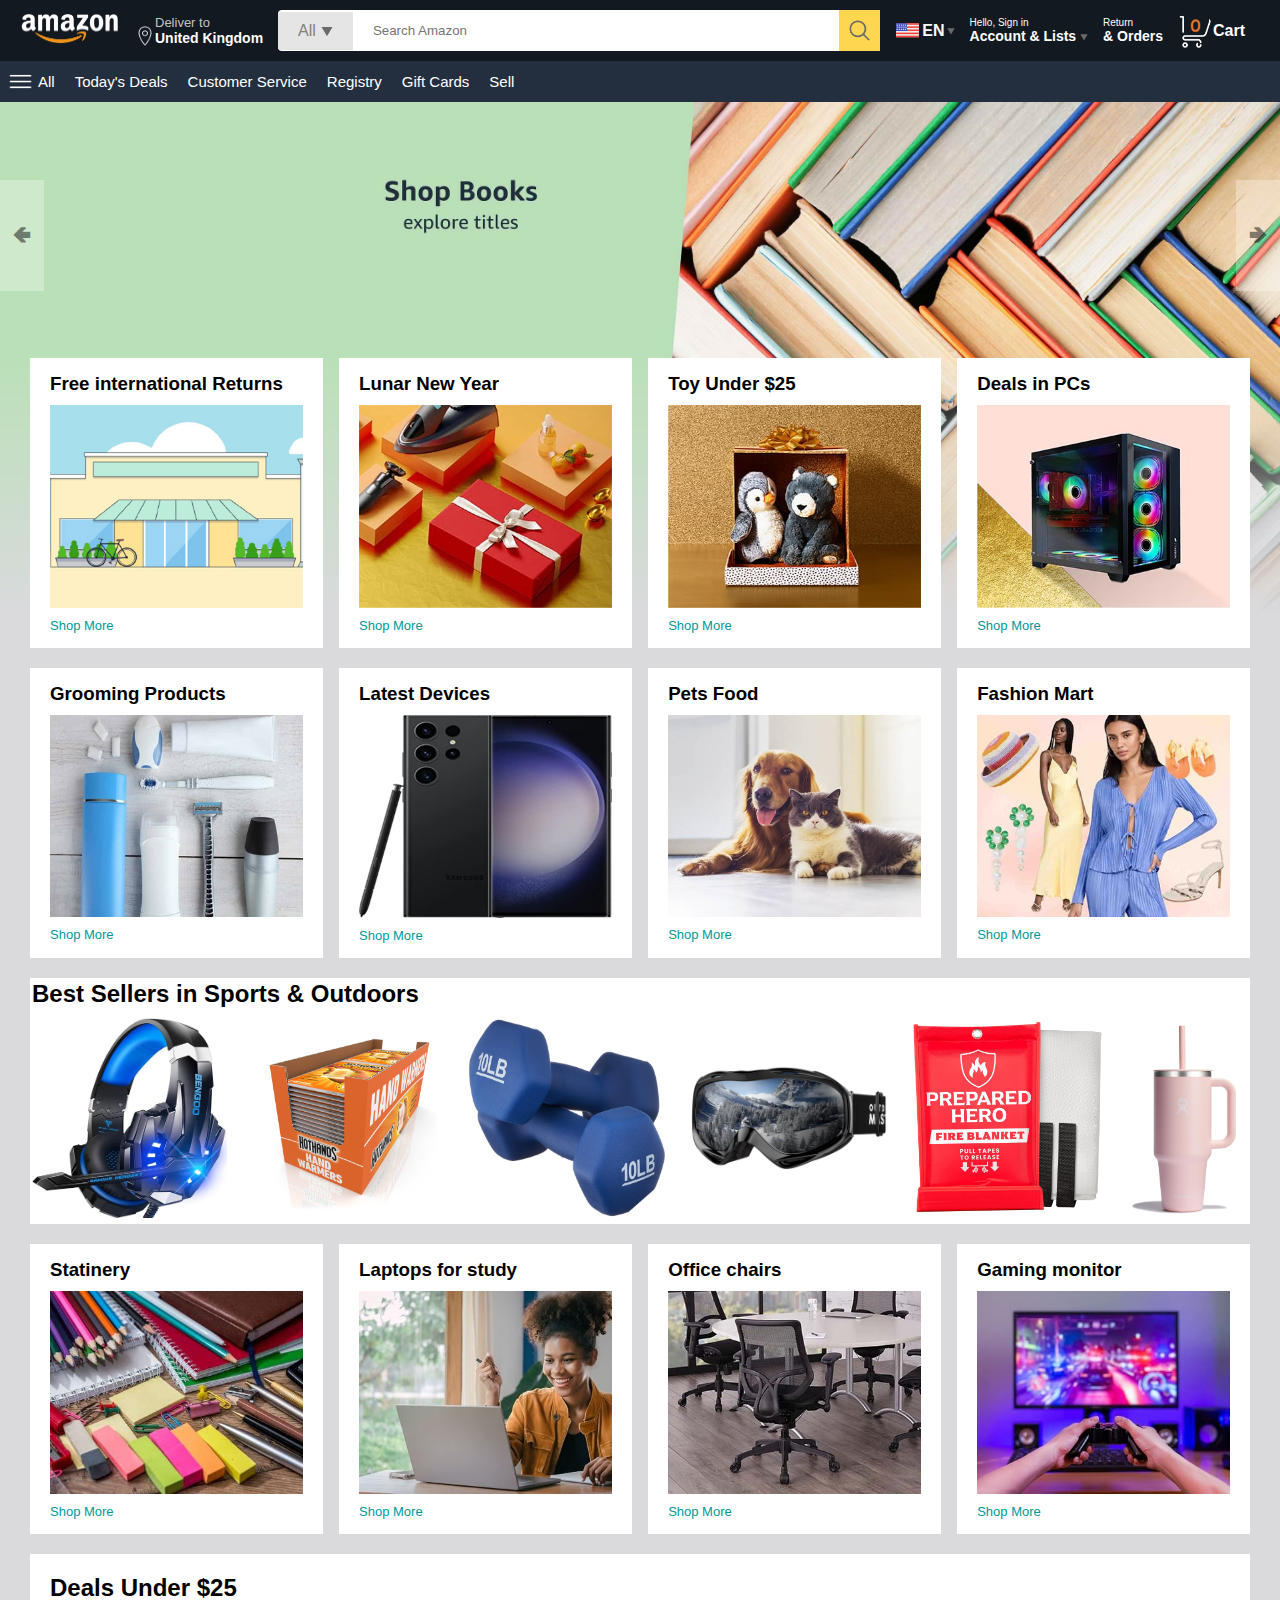
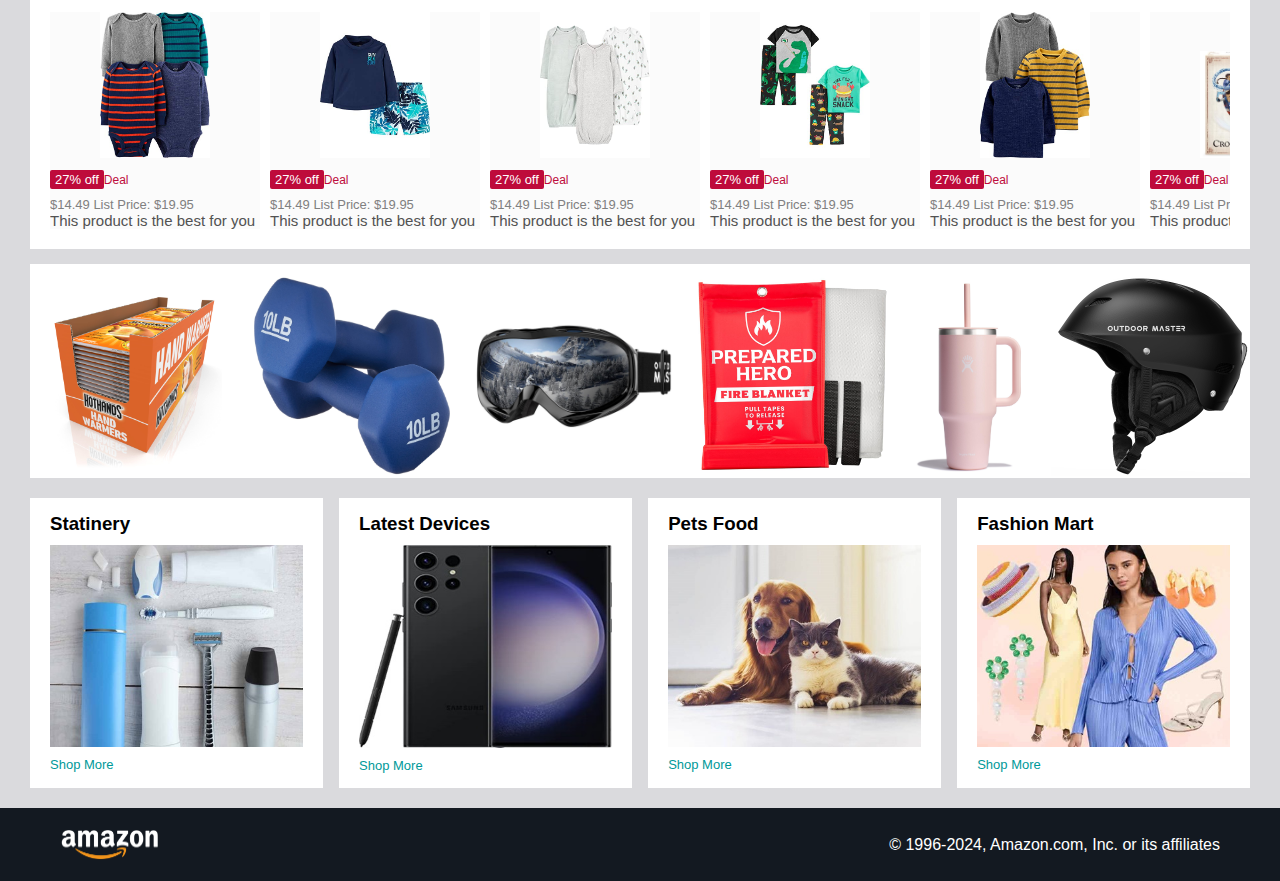
<file: index.html>
<!DOCTYPE html>
<html lang="en">
<head>
    <meta charset="UTF-8">
    <meta name="viewport" content="width=device-width, initial-scale=1.0">
    <title>Amazon clone</title>
    <link rel="stylesheet" href="style.css">
</head>
<body>
    <nav>
        <a href="/">
        <img src="amazon_logo.png" width="100" alt="">
        </a>
        <div class="nav-country">
            <img src="location_icon.png" height="20" alt="">
            <div>
                <p>Deliver to</p>
                <h1>United Kingdom</h1>
            </div>
        </div>
        <div class="nav-search">
            <div class="nav-search-gategory">
                <p>All</p>
                <img src="dropdown_icon.png" height="12" alt="">
            </div>
            <input type="text" class="nav-search-input" placeholder="Search Amazon">
            <img src="search_icon.png" class="nav-search-icon" alt="">
        </div>
        <div class="nav-language">
            <img src="us_flag.png" width="25px" alt="">
            <p>EN</p>
            <img src="dropdown_icon.png" width="8px" alt="">
        </div>
        <div class="nav-text">
            <p><a href="/signin.html">
                Hello, Sign in
                </a>
            </p>
            <h1>Account & Lists <img src="dropdown_icon.png" width="8px" alt=""></h1>
        </div><div class="nav-text">
            <p>
              Return
            </p>
            <h1>& Orders</h1>
        </div>
        <a href="/signin.html" class="mobile-user-icon" style="display: none;">
            <img src="user.png" alt="">
        </a>
        <a href="cart.html" class="nav-cart" >
            <img src="cart_icon.png" width="35px" alt="">
            <h4>Cart</h4>
        </a>
    </nav>
    <div class="nav-bottom">
        <div>
            <img src="menu_icon.png" width="25px" alt="">
            <p>All</p>
        </div>
        <p>Today's Deals</p>
        <p>Customer Service</p>
        <p>Registry</p>
        <p>Gift Cards</p>
        <p>Sell</p>
    </div>

    <div class="header-slider">

        <a href="#" class="control-prev">&#129144</a><!-- for previas arrow -> icon code chhe -->
        <a href="#" class="control-next">&#129146</a><!--for next arrow <- icon code chhe-->
        <ul>
            <img src="header1.jpg" class="header-img" alt="">
            <img src="header2.jpg" class="header-img" alt="">
            <img src="header3.jpg" class="header-img" alt="">
            <img src="header4.jpg" class="header-img" alt="">
            <img src="header5.jpg" class="header-img" alt="">
            <img src="header6.jpg" class="header-img" alt="">

        </ul>
    </div>


    <div class="box-row header-box">
        <div class="box-col">
            <h3>Free international Returns</h3>
            <img src="box1-1.jpg" alt="">
            <a href="/">Shop More</a>
        </div>
        <div class="box-col">
            <h3>Lunar New Year</h3>
            <img src="box1-2.jpg" alt="">
            <a href="/">Shop More</a>
        </div>
        <div class="box-col">
            <h3>Toy Under $25</h3>
            <img src="box1-3.jpg" alt="">
            <a href="/">Shop More</a>
        </div>
        <div class="box-col">
            <h3>Deals in PCs</h3>
            <img src="box1-4.jpg" alt="">
            <a href="/">Shop More</a>
        </div>
 </div>



    <div class="box-row">
        <div class="box-col">
            <h3>Grooming Products</h3>
            <img src="box2-1.jpg" alt="">
            <a href="/">Shop More</a>
        </div>
        <div class="box-col">
            <h3>Latest Devices</h3>
            <img src="box2-2.jpg" alt="">
            <a href="/">Shop More</a>
        </div>
        <div class="box-col">
            <h3>Pets Food</h3>
            <img src="box2-3.jpg" alt="">
            <a href="/">Shop More</a>
        </div>
        <div class="box-col">
            <h3>Fashion Mart</h3>
            <img src="box2-4.jpg" alt="">
            <a href="/">Shop More</a>
        </div>
    </div>


    <div class="products-slider">
        <h2>Best Sellers in Sports & Outdoors</h2>
        <div class="products">
            <a href="product.html">
            <img src="product_img.jpg" alt="">
            </a>
            <img src="product1-1.jpg" alt="">
            <img src="product1-2.jpg" alt="">
            <img src="product1-3.jpg" alt="">
            <img src="product1-4.jpg" alt="">
            <img src="product1-5.jpg" alt="">
            <img src="product1-6.jpg" alt="">
            <img src="product1-7.jpg" alt="">
            <img src="product1-8.jpg" alt="">
            <img src="product1-9.jpg" alt="">
            <img src="product1-10.jpg" alt="">

        </div>
    </div>


    <div class="box-row">
        <div class="box-col">
            <h3>Statinery</h3>
            <img src="box3-1.jpg" alt="">
            <a href="/">Shop More</a>
        </div>
        <div class="box-col">
            <h3>Laptops for study</h3>
            <img src="box3-2.jpg" alt="">
            <a href="/">Shop More</a>
        </div>
        <div class="box-col">
            <h3>Office chairs</h3>
            <img src="box3-3.jpg" alt="">
            <a href="/">Shop More</a>
        </div>
        <div class="box-col">
            <h3>Gaming monitor</h3>
            <img src="box3-4.jpg" alt="">
            <a href="/">Shop More</a>
        </div>
    </div>


    <div class="products-slider-with-price">
        <h2>Deals Under $25</h2>
        <div class="products">
            <div class="product-card">
                <div class="product-img-container">
                    <img src="product2-1.jpg" alt="">
                </div>
                <div class="product-offer">
                    <p>27% off</p><span>Deal</span>
                </div>
                <p class="product-price">$<span>14.49</span> List Price: $19.95</p>
                <h4>This product is the best for you</h4>
            </div>

            <div class="product-card">
                <div class="product-img-container">
                    <img src="product2-2.jpg" alt="">
                </div>
                <div class="product-offer">
                    <p>27% off</p><span>Deal</span>
                </div>
                <p class="product-price">$<span>14.49</span> List Price: $19.95</p>
                <h4>This product is the best for you</h4>
            </div>

            <div class="product-card">
                <div class="product-img-container">
                    <img src="product2-3.jpg" alt="">
                </div>
                <div class="product-offer">
                    <p>27% off</p><span>Deal</span>
                </div>
                <p class="product-price">$<span>14.49</span> List Price: $19.95</p>
                <h4>This product is the best for you</h4>
            </div>

            <div class="product-card">
                <div class="product-img-container">
                    <img src="product2-4.jpg" alt="">
                </div>
                <div class="product-offer">
                    <p>27% off</p><span>Deal</span>
                </div>
                <p class="product-price">$<span>14.49</span> List Price: $19.95</p>
                <h4>This product is the best for you</h4>
            </div>

            <div class="product-card">
                <div class="product-img-container">
                    <img src="product2-5.jpg" alt="">
                </div>
                <div class="product-offer">
                    <p>27% off</p><span>Deal</span>
                </div>
                <p class="product-price">$<span>14.49</span> List Price: $19.95</p>
                <h4>This product is the best for you</h4>
            </div>

            <div class="product-card">
                <div class="product-img-container">
                    <img src="product2-6.jpg" alt="">
                </div>
                <div class="product-offer">
                    <p>27% off</p><span>Deal</span>
                </div>
                <p class="product-price">$<span>14.49</span> List Price: $19.95</p>
                <h4>This product is the best for you</h4>
            </div>

            <div class="product-card">
                <div class="product-img-container">
                    <img src="product2-7.jpg" alt="">
                </div>
                <div class="product-offer">
                    <p>27% off</p><span>Deal</span>
                </div>
                <p class="product-price">$<span>14.49</span> List Price: $19.95</p>
                <h4>This product is the best for you</h4>
            </div>


            <div class="product-card">
                <div class="product-img-container">
                    <img src="product2-8.jpg" alt="">
                </div>
                <div class="product-offer">
                    <p>27% off</p><span>Deal</span>
                </div>
                <p class="product-price">$<span>14.49</span> List Price: $19.95</p>
                <h4>This product is the best for you</h4>
            </div>
            
            
            <div class="product-card">
                <div class="product-img-container">
                    <img src="product2-9.jpg" alt="">
                </div>
                <div class="product-offer">
                    <p>27% off</p><span>Deal</span>
                </div>
                <p class="product-price">$<span>14.49</span> List Price: $19.95</p>
                <h4>This product is the best for you</h4>
            </div>
            
            
            <div class="product-card">
                <div class="product-img-container">
                    <img src="product2-10.jpg" alt="">
                </div>
                <div class="product-offer">
                    <p>27% off</p><span>Deal</span>
                </div>
                <p class="product-price">$<span>14.49</span> List Price: $19.95</p>
                <h4>This product is the best for you</h4>
            </div>
            
            
            <div class="product-card">
                <div class="product-img-container">
                    <img src="product2-11.jpg" alt="">
                </div>
                <div class="product-offer">
                    <p>27% off</p><span>Deal</span>
                </div>
                <p class="product-price">$<span>14.49</span> List Price: $19.95</p>
                <h4>This product is the best for you</h4>
            </div>


            <div class="product-card">
                <div class="product-img-container">
                    <img src="product2-12.jpg" alt="">
                </div>
                <div class="product-offer">
                    <p>27% off</p><span>Deal</span>
                </div>
                <p class="product-price">$<span>14.49</span> List Price: $19.95</p>
                <h4>This product is the best for you</h4>
            </div>
        </div>
        
    </div>


    <div class="products-slider">
        <h2></h2>
        <div class="products">
            <img src="product1-1.jpg" alt="">
            <img src="product1-2.jpg" alt="">
            <img src="product1-3.jpg" alt="">
            <img src="product1-4.jpg" alt="">
            <img src="product1-5.jpg" alt="">
            <img src="product1-6.jpg" alt="">
            <img src="product1-7.jpg" alt="">
            <img src="product1-8.jpg" alt="">
            <img src="product1-9.jpg" alt="">
            <img src="product1-10.jpg" alt="">

        </div>
    </div>

    <div class="box-row">
        <div class="box-col">
            <h3>Statinery</h3>
            <img src="box2-1.jpg" alt="">
            <a href="/">Shop More</a>
        </div>
        <div class="box-col">
            <h3>Latest Devices</h3>
            <img src="box2-2.jpg" alt="">
            <a href="/">Shop More</a>
        </div>
        <div class="box-col">
            <h3>Pets Food</h3>
            <img src="box2-3.jpg" alt="">
            <a href="/">Shop More</a>
        </div>
        <div class="box-col">
            <h3>Fashion Mart</h3>
            <img src="box2-4.jpg" alt="">
            <a href="/">Shop More</a>
        </div>
    </div>



    <footer>
        <img src="amazon_logo.png" width="100" alt="">
        <p>© 1996-2024, Amazon.com, Inc. or its affiliates</p>
    </footer>
    <script src="script.js"></script>
</body>
</html>
</file>
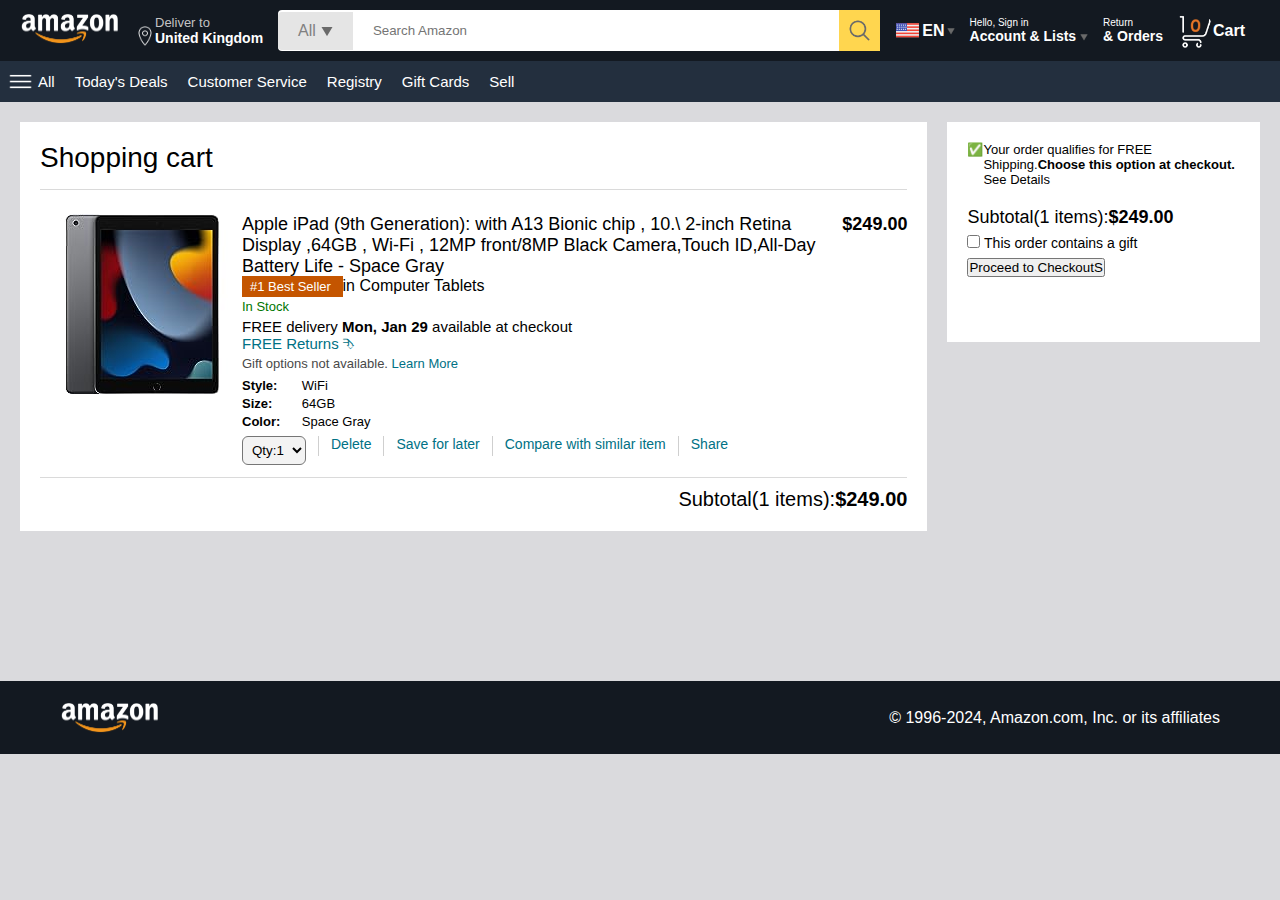
<file: cart.html>
<!DOCTYPE html>
<html lang="en">
<head>
    <meta charset="UTF-8">
    <meta name="viewport" content="width=device-width, initial-scale=1.0">
    <title>Cart</title>
    <link rel="stylesheet" href="cart.css">
    <link rel="stylesheet" href="style.css">
</head>
<body>
    <nav>
        <a href="/">
        <img src="amazon_logo.png" width="100" alt="">
        </a>
        <div class="nav-country">
            <img src="location_icon.png" height="20" alt="">
            <div>
                <p>Deliver to</p>
                <h1>United Kingdom</h1>
            </div>
        </div>
        <div class="nav-search">
            <div class="nav-search-gategory">
                <p>All</p>
                <img src="dropdown_icon.png" height="12" alt="">
            </div>
            <input type="text" class="nav-search-input" placeholder="Search Amazon">
            <img src="search_icon.png" class="nav-search-icon" alt="">
        </div>
        <div class="nav-language">
            <img src="us_flag.png" width="25px" alt="">
            <p>EN</p>
            <img src="dropdown_icon.png" width="8px" alt="">
        </div>
        <div class="nav-text">
            <p><a href="/signin.html">
                Hello, Sign in
                </a>
            </p>
            <h1>Account & Lists <img src="dropdown_icon.png" width="8px" alt=""></h1>
        </div><div class="nav-text">
            <p>
              Return
            </p>
            <h1>& Orders</h1>
        </div>
        <a href="/signin.html" class="mobile-user-icon" style="display: none;">
            <img src="user.png" alt="">
        </a>
        <a href="" class="nav-cart" >
            <img src="cart_icon.png" width="35px" alt="">
            <h4>Cart</h4>
        </a>
    </nav>
    <div class="nav-bottom">
        <div>
            <img src="menu_icon.png" width="25px" alt="">
            <p>All</p>
        </div>
        <p>Today's Deals</p>
        <p>Customer Service</p>
        <p>Registry</p>
        <p>Gift Cards</p>
        <p>Sell</p>
    </div>

<div class="cart">
    <div class="cart-left">
        <h1>Shopping cart</h1>
        <hr>
        <div class="product-cart-list">
            <img src="ipad_img.jpg" alt="">
            <div>
                <div class="product-cart-titleprice">
                    <p>
                        Apple iPad (9th Generation): with A13 Bionic chip , 10.\
                        2-inch Retina Display ,64GB , Wi-Fi , 12MP front/8MP Black
                        Camera,Touch ID,All-Day Battery Life - Space Gray 
                    </p>
                    <p><b>$249.00</b></p>
                </div>
                <p class="product-cart-bestseller"><span>  #1 Best Seller </span>in Computer Tablets</p>
                <p class="product-cart-stock">In Stock</p>
                <p class="product-cart-delivery">FREE delivery <b> Mon, Jan 29 </b> available at checkout</p>
                <p class="product-cart-returns">FREE Returns &#11191</p>
                <p class="product-cart-giftoption">Gift options not available. <span> Learn More</span></p>

                <div class="product-cart-specs">
                    <p><b>Style:</b></p>  <p>WiFi</p>
                    <p><b>Size:</b></p>  <p>64GB</p>
                    <p><b>Color:</b></p>  <p>Space Gray</p>
                </div>

                <div class="cart-list-action">
                    <select>
                        <option value="1">Qty:1</option>
                        <option value="2">Qty:2</option>
                        <option value="3">Qty:3</option>
                        <option value="4">Qty:4</option>
                        <option value="5">Qty:5</option>
                    </select>
                    <hr>
                    <p class="action-btn">Delete</p>
                    <hr>
                    <p class="action-btn">Save for later</p>
                    <hr>
                    <p class="action-btn">Compare with similar item</p>
                    <hr>
                    <p class="action-btn">Share</p>
                </div>
            </div>
        </div>
        <hr>
        <div class="cart-list-subtotal">
            Subtotal(1 items):<b>$249.00</b>
        </div>
    </div>

    <div class="cart-right">
        <div class="cart-free-delivery">
            <p>&#x2705</p>
            <p>Your order qualifies for FREE Shipping.<b>Choose this option at checkout.</b> See Details</p>
        </div>
        <p class="cart-subtotal">Subtotal(1 items):<b>$249.00</b></p>
        <p class="cart-right-gift"><input type="checkbox">    This order contains a gift</p>
        <button>Proceed to CheckoutS</button>
    </div>
</div>
<footer class="footer-cart">
    <img src="amazon_logo.png" width="100" alt="">
    <p>© 1996-2024, Amazon.com, Inc. or its affiliates</p>
</footer>
    
</body>
</html>
</file>
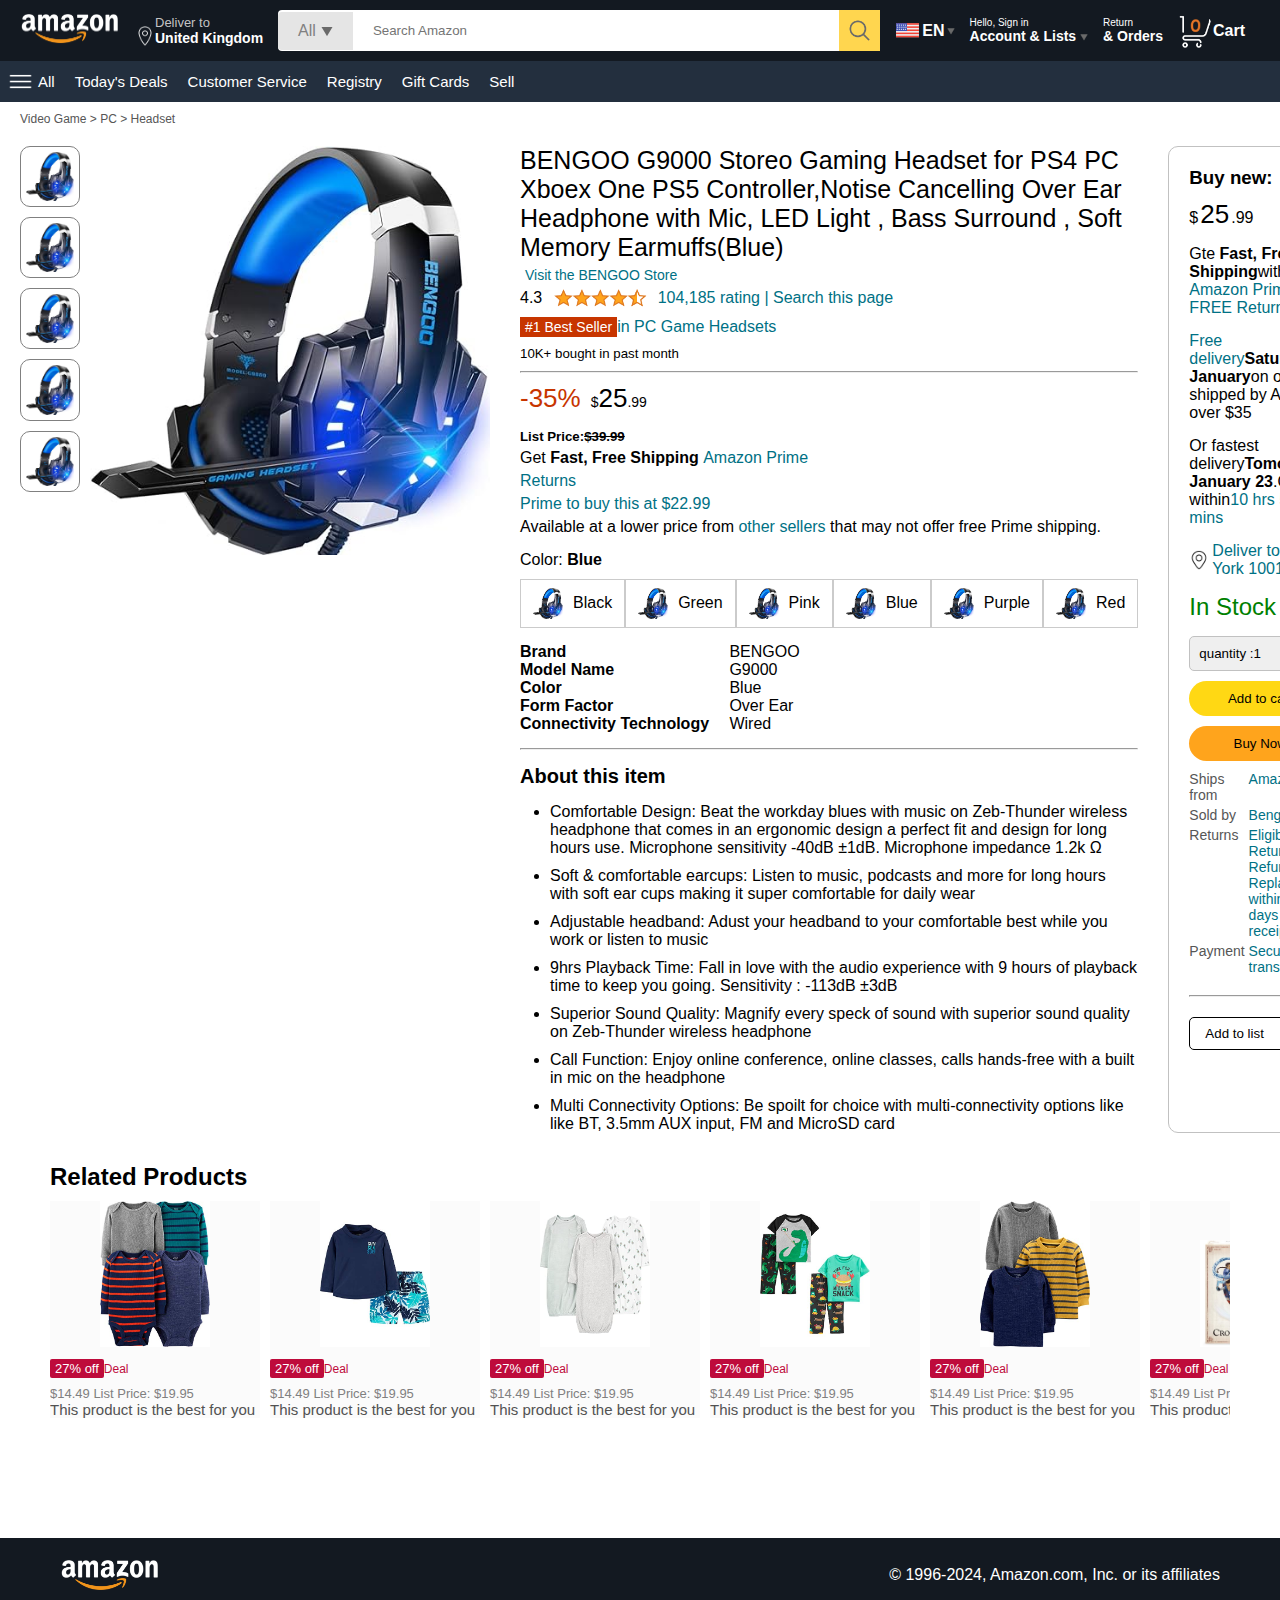
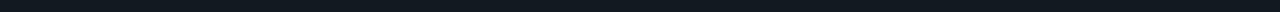
<file: product.html>
<!DOCTYPE html>
<html lang="en">
<head>
    <meta charset="UTF-8">
    <meta name="viewport" content="width=device-width, initial-scale=1.0">
    <title>product Page</title>
    <link rel="stylesheet" href="style.css">
    <link rel="stylesheet" href="product.css">
</head>
<body>
    <nav>
        <a href="/">
        <img src="amazon_logo.png" width="100" alt="">
        </a>
        <div class="nav-country">
            <img src="location_icon.png" height="20" alt="">
            <div>
                <p>Deliver to</p>
                <h1>United Kingdom</h1>
            </div>
        </div>
        <div class="nav-search">
            <div class="nav-search-gategory">
                <p>All</p>
                <img src="dropdown_icon.png" height="12" alt="">
            </div>
            <input type="text" class="nav-search-input" placeholder="Search Amazon">
            <img src="search_icon.png" class="nav-search-icon" alt="">
        </div>
        <div class="nav-language">
            <img src="us_flag.png" width="25px" alt="">
            <p>EN</p>
            <img src="dropdown_icon.png" width="8px" alt="">
        </div>
        <div class="nav-text">
            <p><a href="/signin.html">
                Hello, Sign in
                </a>
            </p>
            <h1>Account & Lists <img src="dropdown_icon.png" width="8px" alt=""></h1>
        </div><div class="nav-text">
            <p>
              Return
            </p>
            <h1>& Orders</h1>
        </div>
        <a href="/signin.html" class="mobile-user-icon" style="display: none;">
            <img src="user.png" alt="">
        </a>
        <a href="cart.html" class="nav-cart" >
            <img src="cart_icon.png" width="35px" alt="">
            <h4>Cart</h4>
        </a>
    </nav>
    <div class="nav-bottom">
        <div>
            <img src="menu_icon.png" width="25px" alt="">
            <p>All</p>
        </div>
        <p>Today's Deals</p>
        <p>Customer Service</p>
        <p>Registry</p>
        <p>Gift Cards</p>
        <p>Sell</p>
    </div>
    <p class="breadcrum">Video Game > PC > Headset</p>

    <div class="product-display">
        <div class="product-d-image">
            <div class="product-icons">
                <img src="product_img.jpg" alt="" width="60">
                <img src="product_img.jpg" alt="" width="60">
                <img src="product_img.jpg" alt="" width="60">
                <img src="product_img.jpg" alt="" width="60">
                <img src="product_img.jpg" alt="" width="60">
            </div>
            <div class="product-main-image">
                <img src="product_img.jpg" alt="" width="400">
            </div>
        </div>
        <div class="product-d-details">
            <p class="product-title">
                BENGOO G9000 Storeo Gaming Headset for PS4 PC Xboex One PS5
                Controller,Notise Cancelling Over Ear Headphone with Mic, LED
                Light , Bass Surround , Soft Memory Earmuffs(Blue)
            </p>
            <p class="brand-store">Visit the BENGOO Store</p>
            <div class="product-rating">
                <div>
                    <div>4.3<img src="rating_img.png" height="20px"></div>
                    <p>104,185 rating | Search this page</p>
                </div>
                <p><span>#1 Best Seller</span>in PC Game Headsets</p>
                <h5>10K+ bought in past month</h5>
                <hr>
            </div>
            <div class="product-d-price">
                <div>
                    <p>-35%</p>
                    <h1>$<span>25</span>.99</h1>
                </div>
                <h5>List Price:<span>$39.99</span></h5>
                <p>Get <b>Fast, Free Shipping </b> <span> Amazon Prime</span></p>
                <p><span> Returns</span></p>
                <p><span> Prime to buy this at $22.99</span></p>
                <p>Available at a lower price from <span>other sellers </span>that may not
                    offer free Prime shipping.</p>
            </div>

            <div class="product-color-selection">
                <p>Color: <b>Blue</b></p>
                <div class="product-color-option">
                    <div class="option">
                        <img src="product_img.jpg" alt="" width="30px">
                        <p>Black</p>
                    </div>
                    <div class="option">
                        <img src="product_img.jpg" alt="" width="30px">
                        <p>Green</p>
                    </div>
                    <div class="option">
                        <img src="product_img.jpg" alt="" width="30px">
                        <p>Pink</p>
                    </div>
                    <div class="option">
                        <img src="product_img.jpg" alt="" width="30px">
                        <p>Blue</p>
                    </div>
                    <div class="option">
                        <img src="product_img.jpg" alt="" width="30px">
                        <p>Purple</p>
                    </div>
                    <div class="option">
                        <img src="product_img.jpg" alt="" width="30px">
                        <p>Red</p>
                    </div>
                </div>
            </div>
            <div class="product-info">
                <p><b>Brand</b></p> <p>BENGOO</p>
                <p><b>Model Name</b></p> <p>G9000</p>
                <p><b>Color</b></p> <p>Blue</p>
                <p><b>Form Factor</b> </p><p>Over Ear</p>
                <p><b>Connectivity Technology</b></p> <p>Wired</p>
            </div>
            <hr>
            <div class="product-description">
                <h1>About this item</h1>
                <ul>
                    <li>Comfortable Design: Beat the workday blues with music on Zeb-Thunder wireless headphone that comes in an ergonomic design a perfect fit and design for long hours use. Microphone sensitivity -40dB ±1dB. Microphone impedance 1.2k Ω
                    </li>
                    <li>Soft & comfortable earcups: Listen to music, podcasts and more for long hours with soft ear cups making it super comfortable for daily wear</li>
                    <li>Adjustable headband: Adust your headband to your comfortable best while you work or listen to music</li>
                    <li>9hrs Playback Time: Fall in love with the audio experience with 9 hours of playback time to keep you going. Sensitivity : -113dB ±3dB</li>
                    <li>Superior Sound Quality: Magnify every speck of sound with superior sound quality on Zeb-Thunder wireless headphone</li>
                    <li>Call Function: Enjoy online conference, online classes, calls hands-free with a built in mic on the headphone</li>
                    <li>Multi Connectivity Options: Be spoilt for choice with multi-connectivity options like like BT, 3.5mm AUX input, FM and MicroSD card</li>
                </ul>
            </div>
        </div>
        <div class="product-d-purchase">
            <div class="title">
                <h3>Buy new:</h3> <img src="circle_icon.png" alt="" width="20px">
            </div>
            <h1 class="price">$<span>25</span>.99</h1>
            <div class="gap">
                <p>Gte <b>Fast, Free Shipping</b>with <span>Amazon Prime</span></p>
                <p><span>FREE Returns</span></p>
            </div>
            <div class="gap">
                <p><span>Free delivery</span><b>Saturday</b>,</p>
                <p><b>January</b>on orders shipped by Amazon over $35</p>
            </div>
            <div class="gap">
                <p>Or fastest delivery<b>Tomorrow</b>, <b>January 23</b>.Order within<span>10 hrs 56 mins</span></p>
            </div>
            <div class="delivery-location">
                <img src="location_icon_dark.png" alt="" width="20px">
                <p><span>Deliver to New York 10014</span></p>
            </div>
            <h2 class="product-stock">In Stock</h2>
            <select class="product-quantity">
                <option value="1">quantity :1</option>
                <option value="2">quantity :2</option>
                <option value="3">quantity :3</option>
            </select>
            <button class="btn">Add to cart</button>
            <button class="btn product-buy">Buy Now</button>

            <div class="product-seller-info">
                <p>Ships from</p> <p><span>Amazon</span></p>
                <p>Sold by</p> <p><span>Bengoo Inc.</span></p>
                <p>Returns</p> <p><span>Eligible for Return, Refund or
                    Replacement within 30 days of receipt</span></p>
                <p>Payment</p> <p><span>Secure transaction</span></p>
            </div>
            <hr>
            <button class="product-add-list">Add to list</button>
        </div>
    </div>
    <div class="products-slider-with-price">
        <h2>Related Products</h2>
        <div class="products">
            <div class="product-card">
                <div class="product-img-container">
                    <img src="product2-1.jpg" alt="">
                </div>
                <div class="product-offer">
                    <p>27% off</p><span>Deal</span>
                </div>
                <p class="product-price">$<span>14.49</span> List Price: $19.95</p>
                <h4>This product is the best for you</h4>
            </div>

            <div class="product-card">
                <div class="product-img-container">
                    <img src="product2-2.jpg" alt="">
                </div>
                <div class="product-offer">
                    <p>27% off</p><span>Deal</span>
                </div>
                <p class="product-price">$<span>14.49</span> List Price: $19.95</p>
                <h4>This product is the best for you</h4>
            </div>

            <div class="product-card">
                <div class="product-img-container">
                    <img src="product2-3.jpg" alt="">
                </div>
                <div class="product-offer">
                    <p>27% off</p><span>Deal</span>
                </div>
                <p class="product-price">$<span>14.49</span> List Price: $19.95</p>
                <h4>This product is the best for you</h4>
            </div>

            <div class="product-card">
                <div class="product-img-container">
                    <img src="product2-4.jpg" alt="">
                </div>
                <div class="product-offer">
                    <p>27% off</p><span>Deal</span>
                </div>
                <p class="product-price">$<span>14.49</span> List Price: $19.95</p>
                <h4>This product is the best for you</h4>
            </div>

            <div class="product-card">
                <div class="product-img-container">
                    <img src="product2-5.jpg" alt="">
                </div>
                <div class="product-offer">
                    <p>27% off</p><span>Deal</span>
                </div>
                <p class="product-price">$<span>14.49</span> List Price: $19.95</p>
                <h4>This product is the best for you</h4>
            </div>

            <div class="product-card">
                <div class="product-img-container">
                    <img src="product2-6.jpg" alt="">
                </div>
                <div class="product-offer">
                    <p>27% off</p><span>Deal</span>
                </div>
                <p class="product-price">$<span>14.49</span> List Price: $19.95</p>
                <h4>This product is the best for you</h4>
            </div>

            <div class="product-card">
                <div class="product-img-container">
                    <img src="product2-7.jpg" alt="">
                </div>
                <div class="product-offer">
                    <p>27% off</p><span>Deal</span>
                </div>
                <p class="product-price">$<span>14.49</span> List Price: $19.95</p>
                <h4>This product is the best for you</h4>
            </div>


            <div class="product-card">
                <div class="product-img-container">
                    <img src="product2-8.jpg" alt="">
                </div>
                <div class="product-offer">
                    <p>27% off</p><span>Deal</span>
                </div>
                <p class="product-price">$<span>14.49</span> List Price: $19.95</p>
                <h4>This product is the best for you</h4>
            </div>
            
            
            <div class="product-card">
                <div class="product-img-container">
                    <img src="product2-9.jpg" alt="">
                </div>
                <div class="product-offer">
                    <p>27% off</p><span>Deal</span>
                </div>
                <p class="product-price">$<span>14.49</span> List Price: $19.95</p>
                <h4>This product is the best for you</h4>
            </div>
            
            
            <div class="product-card">
                <div class="product-img-container">
                    <img src="product2-10.jpg" alt="">
                </div>
                <div class="product-offer">
                    <p>27% off</p><span>Deal</span>
                </div>
                <p class="product-price">$<span>14.49</span> List Price: $19.95</p>
                <h4>This product is the best for you</h4>
            </div>
            
            
            <div class="product-card">
                <div class="product-img-container">
                    <img src="product2-11.jpg" alt="">
                </div>
                <div class="product-offer">
                    <p>27% off</p><span>Deal</span>
                </div>
                <p class="product-price">$<span>14.49</span> List Price: $19.95</p>
                <h4>This product is the best for you</h4>
            </div>


            <div class="product-card">
                <div class="product-img-container">
                    <img src="product2-12.jpg" alt="">
                </div>
                <div class="product-offer">
                    <p>27% off</p><span>Deal</span>
                </div>
                <p class="product-price">$<span>14.49</span> List Price: $19.95</p>
                <h4>This product is the best for you</h4>
            </div>
        </div>
        
    </div>
    <footer class="product-footer">
        <img src="amazon_logo.png" width="100" alt="">
        <p>© 1996-2024, Amazon.com, Inc. or its affiliates</p>
    </footer>
    <script>
        const scrollContainer=document.querySelectorAll('.products');
    for(const item of scrollContainer){
            item.addEventListener('wheel',(evt)=>{
            evt.preventDefault();
            item.scrollLeft += evt.deltaY;
        })
    }
    </script>
</body>
</html>
</file>
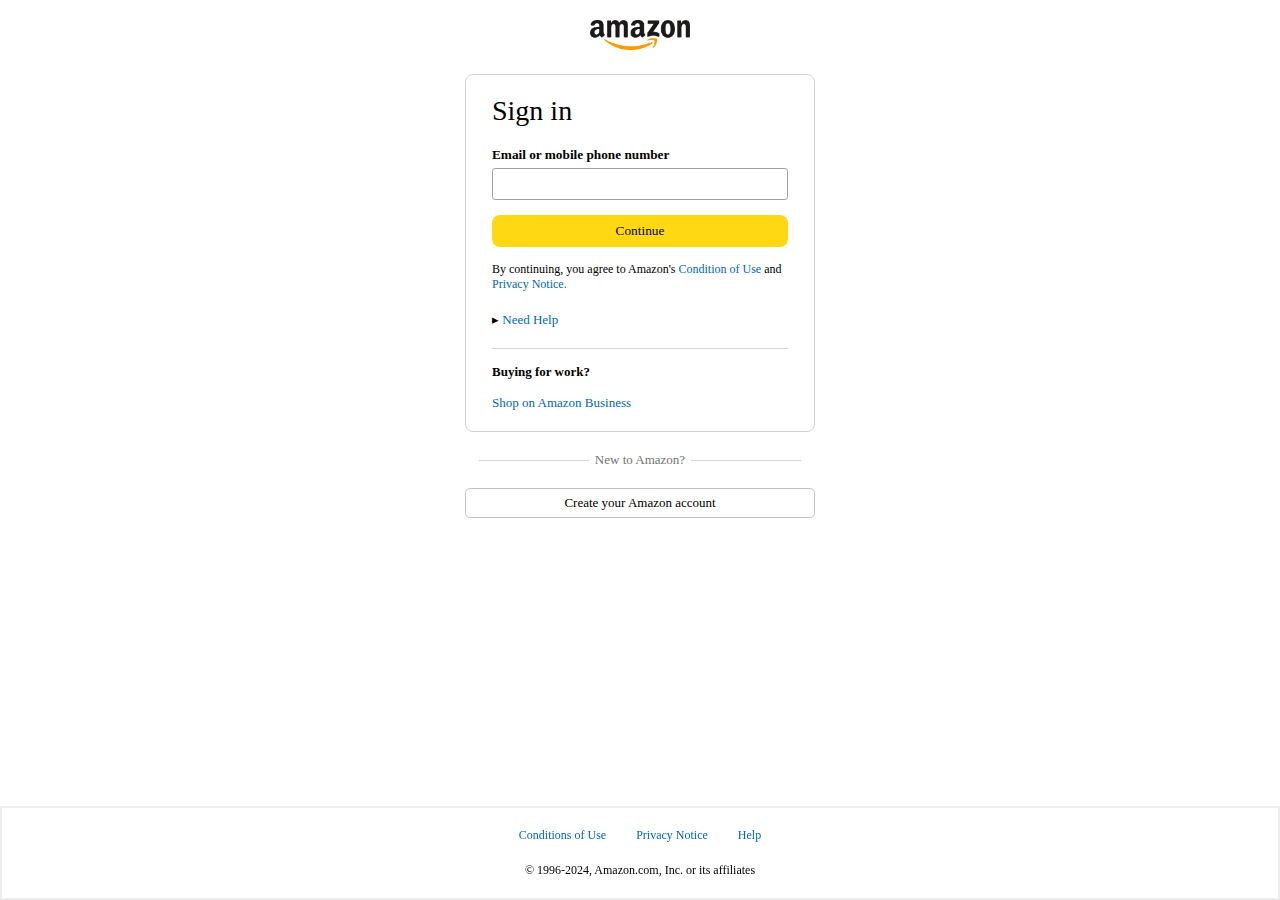
<file: signin.html>
<!DOCTYPE html>
<html lang="en">
<head>
    <meta charset="UTF-8">
    <meta name="viewport" content="width=device-width, initial-scale=1.0">
    <title>Sing In</title>
    <link rel="stylesheet" href="signin.css">
</head>
<body>
    <a href="/"><img class="logo" src="amazon_logo_dark.png" alt="" width="100px"></a>
    <div class="signin-container">
        <h1 class="signin-title">Sign in</h1>
        <h5 class="input-lable">Email or mobile phone number</h5>
        <input type="text">
        <button>Continue</button>
        <p class="signin-condition">By continuing, you agree to Amazon's 
            <span>Condition of Use</span> and <span>Privacy Notice.</span></p>
            <p class="signin-help">&#9656<span> Need Help</span></p> <!--&#9656 icon mate no code chhe-->
            <hr>
            <h4>Buying for work?</h4>
            <p class="signin-business"><span>Shop on Amazon Business</span></p>
    </div>
    <div class="signin-bottom">
        <hr>
        <p>New to Amazon?</p>
        <hr>
    </div>
    <a href="/signup.html">
    <button class="signin-signup-btn">Create your Amazon account</button>
    </a>
    <footer>
        <div class="footer-links">
            <a href="#">Conditions of Use</a>
            <a href="#">Privacy Notice</a>
            <a href="#">Help</a>
        </div>
        <p class="footer-copyright">© 1996-2024, Amazon.com, Inc. or its affiliates</p>
    </footer>
</body>
</html>
</file>
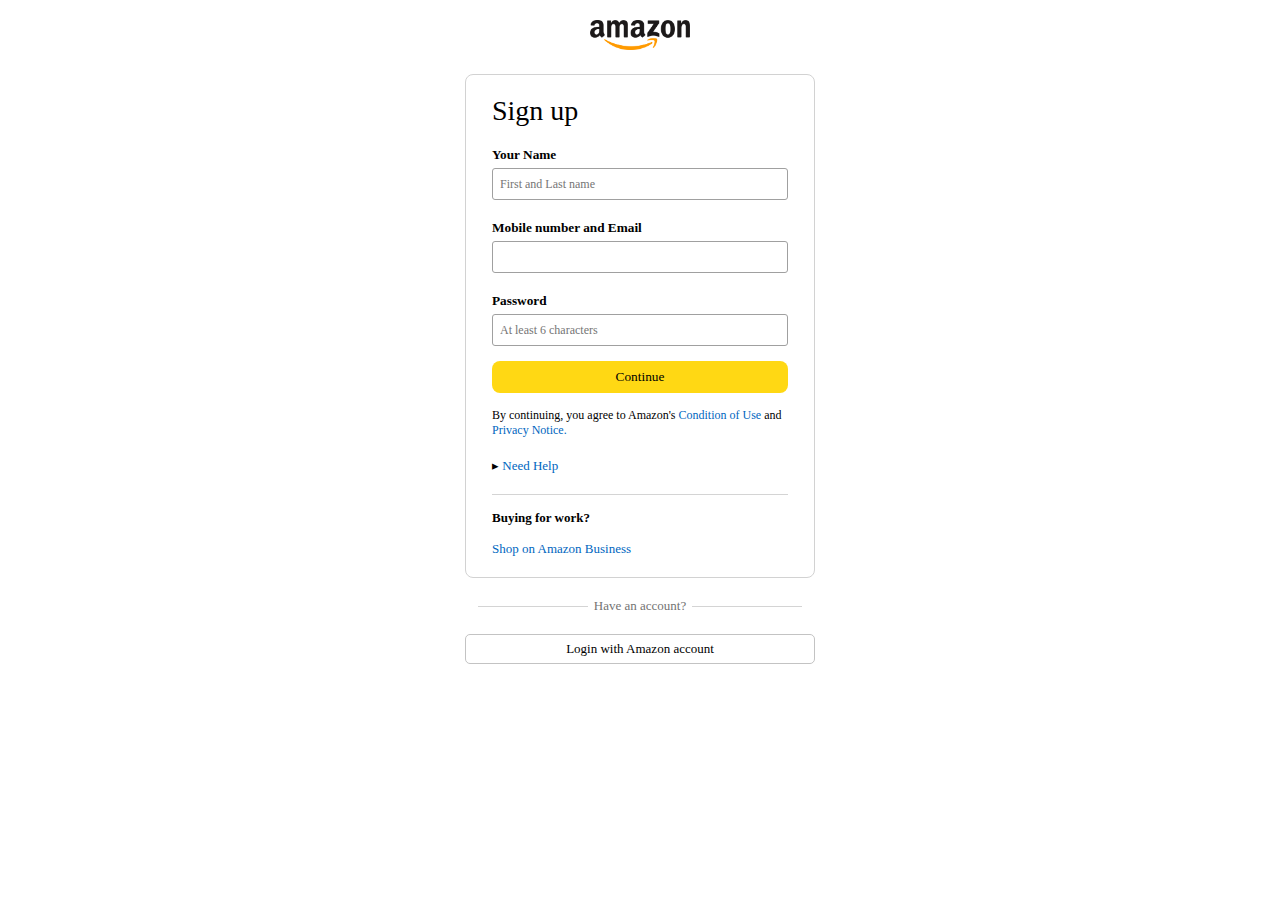
<file: signup.html>
<!DOCTYPE html>
<html lang="en">
<head>
    <meta charset="UTF-8">
    <meta name="viewport" content="width=device-width, initial-scale=1.0">
    <title>Sign Up</title>
    <link rel="stylesheet" href="signin.css">
</head>
<body>
    <a href="/"><img class="logo" src="amazon_logo_dark.png" alt="" width="100px"></a>
    <div class="signin-container">
        <h1 class="signin-title">Sign up</h1>

        <h5 class="input-lable">Your Name</h5>
        <input type="text" placeholder="First and Last name">
        <h5 class="input-lable">Mobile number and Email</h5>
        <input type="text">
        <h5 class="input-lable">Password</h5>
        <input type="password" placeholder="At least 6 characters">

        <button>Continue</button>
        <p class="signin-condition">By continuing, you agree to Amazon's 
            <span>Condition of Use</span> and <span>Privacy Notice.</span></p>
            <p class="signin-help">&#9656<span> Need Help</span></p> <!--&#9656 icon mate no code chhe-->
            <hr>
            <h4>Buying for work?</h4>
            <p class="signin-business"><span>Shop on Amazon Business</span></p>
    </div>
    <div class="signin-bottom">
        <hr>
        <p>Have an account?</p>
        <hr>
    </div>
    <a href="/signin.css">
    <button class="signin-signup-btn">Login with Amazon account</button>
    </a>
    <!--<footer>
        <div class="footer-links">
            <a href="#">Conditions of Use</a>
            <a href="#">Privacy Notice</a>
            <a href="#">Help</a>
        </div>
        <p class="footer-copyright">© 1996-2024, Amazon.com, Inc. or its affiliates</p>
    </footer>-->
</body>
</html>
</file>
<file: style.css>
*{
    padding: 0;
    margin: 0;
    box-sizing: border-box;
    font-family: arial;

}

body{
    background: #dadadd; 
}
a{
    text-decoration: none;
    color: inherit;
}

nav{
    display: flex;
    align-items: center;
    justify-content: space-between;
    background: #131921;
    padding: 10px 20px;
    color: #fff;
}

.nav-country{
    display:flex ;
    align-items: end;
    margin-left: 15px;
    font-size: 13px;
    color: #c4c4c4;
}
.nav-country h1{
    color: #fff;
    font-size: 14px;
}
.nav-search{
    flex: 1;
    display: flex;
    align-items: center;
    background: #fff;
    color: gray;
    max-width: 1000px;
    border-radius: 4px;
    margin-left: 15px;
}
.nav-search-gategory{
    display: flex;
    align-items: center;
    padding: 10px 20px;
    gap: 5px;
    background: #e5e5e5;
    border-radius: 4px 0 0 4px;
}
.nav-search-input{
    border: none;
    outline: none;
    padding-left: 20px;
    width: 100%;
}
.nav-search-icon{
    max-width: 41px;
    padding: 8px;
    background: #ffd64f;
    border: 0 4px 4px 0;
}

.nav-language{
    display: flex;
    align-items: center;
    gap: 2px;
    font-weight: 600;
    margin-left: 15px;
}

.nav-text{
    margin-left:15px ;

}

.nav-text p{
    font-size: 10px;
}
.nav-text h1{
    font-size: 14px;
}

.nav-cart{
    display: flex;
    align-items: center;
    margin: 0px 15px;
}

.nav-bottom{
    display: flex;
    align-items: center;
    gap: 20px;
    padding: 8px;
    background: #232f3e;
    color: #fff;
    font-size: 15px;
}

.nav-bottom div{
    display: flex;
    align-items: center;
    gap: 5px;
    font-weight: 500;
}

.header-slider ul{
    display: flex;
    overflow-y: hidden;
}

.header-img{
    max-width:100% ;
    mask-image: linear-gradient(to bottom,#000000 50% ,transparent 100%);
}

.header-slider a{
    position: absolute;
    top: 20%;
    z-index: 1;
    padding: 5vh 1vw;
    background: #ffffff4f;
    color: #0000007b;
    text-decoration: none;
    font-weight: 600;
    font-size: 18px;
    cursor: pointer;
}
.control-next{
    right: 0;
}

.box-row{
    display: flex;
    flex-wrap: wrap;
    row-gap: 20px;
    justify-content: space-between;
    margin: 20px 30px;

}

.box-col{
    display: flex;
    flex-direction: column;
    gap: 10px;
    padding: 15px 20px;
    background: #fff;
    max-width: 24%;
    min-height: 200px;
    z-index: 1;
}

.box-col a{
    font-size: 13px;
    color: #009999;
    font-weight: 500;
}

.header-box{
    margin-top:-20vw;  /*overlap krva mate*/
}

.products-slider{
    background: #fff;
    margin: 0 30px;
    padding: 2px;
    margin-bottom: 15px;
}

.products-slider .products{
    display: flex;
    overflow-x: auto;
    gap: 20px;
    margin-top: 10px;
}

.products-slider .products img{
    max-width: 200px;
    max-height: 200px;
}

.products-slider .products ::-webkit-scrollbar{  /*scrollbar-width ne hide krava mate*/
    display: none;
}

.products-slider-with-price{
    background: #fff;
    margin: 0 30px;
    padding: 20px;
    margin-bottom: 15px;
}
.products-slider-with-price .products{
    display: flex;
    overflow-x: auto;
    gap: 10px;
    margin-top: 10px;
}

.products-slider-with-price .products::-webkit-scrollbar{
    display: none;
}
.product-card{
    display: flex;
    flex-direction:column;
    justify-content: end;
    min-width: 210px;
    background: #fbfbfb;
}
.product-card img{
    width: 110px;
    margin: 0 50px;
}
.product-offer p{
    background: #be0b3b;
    color: #fff;
    display: inline-block;
    padding: 2px 5px;
    border-radius: 2px;
    margin: 8px 0;
    font-size: 13px;
}
.product-offer span{
    color: #be0b3b;
    font-weight: 500;
    font-size: 12px;
}

.product-price{
    color: gray;
    font-size: 13px;
}

.product-card h4{
    color:#525252;
    font-size: 15px;
    font-weight: 400;
}
footer{
    display: flex;
    justify-content: space-between;
    align-items: center;
    color: #fff;
    background: #131921;
    padding: 20px 60px;
}


/*Responsive krva mate*/
/*---------media query---------*/

@media only screen and(max-width:900px){
    nav{
        flex-wrap: wrap;
    }
    .nav-search{
        order: 7;
        margin: 15px 0 5 px;
        min-width: 300px;
    }
    .box-col{
        max-width: 48%;
    }
}
@media only screen and(max-width:600px){
    .nav-country{
        display: none;
    }
    .nav-language{
        display: none;
    }
    .nav-text{
        display: none;
    }
    .nav-bottom{
        font-size: 13px;
        gap: 10px;
        overflow-x: scroll;
    }
    .nav-bottom::-webkit-scrollbar{
        display: none;
    }
    .nav-bottom p{
        text-wrap: nowrap;
    }
    .mobile-user-icon{
        display: flex !important;
        flex: 1;
        justify-content: flex-end;
    }
    .mobile-user-icon img{
        width: 25px;
    }
    .nav-cart h4{
        display: none;
    }
    .nav-cart img{
        width: 25px;
    }
    .header-slider a{
        top:24%;
        padding: 2vh 1vw;
        font-size: 15px;
    }
    .box-col{
        max-width: 100%;
        width: 100%;
    }
    footer{
        justify-content: center;
        flex-direction: column;
        font-size:14px;
    }
}
</file>
<file: cart.css>
.cart{
    display: flex;
    gap: 20px;
    margin: 20px;
}
.cart-left{
    background: white;
    padding: 20px;

}
.cart-left h1{
    font-size: 28px;
    font-weight: 400;
    margin-bottom: 15px;
}
.cart-left hr{
    border: none;
    height: 1px;
    background: #dadada;
}
.product-cart-list{
    display: flex;
    align-items: start;
    gap: 10px;
    padding: 24px 0 12px 12px;
}
.product-cart-titleprice{
    display: flex;
    gap: 20px;
    font-size: 18px;
}
.product-cart-bestselle{
    font-size: 12px;
    margin-top: 10px;
}
.product-cart-bestseller span{
    font-size: 13px;
    background: #c45500;
    color: #fff;
    padding: 3px 8px ;
}
.product-cart-stock{
    font-size: 13px;
    color: #007600;
    margin: 4px 0;
}
.product-cart-delivery{
    font-size: 15px;
}
.product-cart-returns{
    font-size: 15px;
    color: #007185;
    font-weight: 400;
}
.product-cart-giftoption{
    color: #494949;
    font-size: 13px;
    margin: 3px 0;
}
.product-cart-giftoption span{
    color: #007185;
}
.product-cart-specs{
    max-width: 150px;
    display: grid;
    grid-template-columns: auto auto;
    row-gap: 3px;
    font-size: 13px;
    margin: 7px 0;
}
.cart-list-action{
    display: flex;
    gap: 12px;
    font-size: 14px;
    color: #007185;
}
.cart-list-action hr{
    height: 20px;
    width: 1px;
    background: #cfcfcf;
}
.cart-list-action select{
    padding: 5px;
    border-radius:6px ;
    background: #f3f3f3;
}
.cart-list-subtotal{
    text-align: right;
    font-size: 20px;
    margin-top: 10px;
}
.cart-right{
    background: white;
    padding: 20px;
    max-height: 220px;
    min-width: 280px;
}
.cart-free-delivery{
    display: flex;
    font-size: 13px;
}
.cart-subtotal{
    margin-top: 20px;
    font-size: 18px;
    font-weight: 500;
}
.cart-right-gift{
    margin: 7px 0;
    font-size: 14px;
}
.cart-right checkbox{
    width: 100;
    height: 32px;
    margin: 15px 0;
    background: #ffd814;
    border: none;
    border-radius: 8px;
    cursor: pointer;
}
.cart-right checkbox:hover{
    background: #edc712;
}
.footer-cart{
    margin-top: 150px;
}

/*Responsive krva mate*/
/*---------media query---------*/
@media only screen and(max-width:900px){
    .cart{
        flex-wrap: wrap;
    }
}
@media only screen and(max-width:600px){
    .product-cart-list{
        padding: 24px 0;
    }
    .product-cart-list img{
        width: 80px;
    }
    .product-cart-titleprice{
        flex-wrap: wrap;
        font-size: 14px;
    }
    .product-cart-delivery{
        font-size:13px ;
    }
    .cart-list-action .action-btn:nth-last-child(1){
        display: none;
    }
    .cart-list-action .action-btn hr:nth-last-child(2){
        display: none;
    }
    .cart-list-action .action-btn:nth-last-child(3){
        display: none;
    }
    .cart-list-action .action-btn hr:nth-last-child(4){
        display: none;
    }
    .cart-right{
        min-width: 100%;
    }
}
</file>
<file: product.css>
body{
    background: #fff;
}

.breadcrum{
    padding: 10px 20px;
    font-size: 12px;
    color: #565656;
}
.product-display{
    min-height: 100%;
    padding: 10px 20px;
    display: flex;
}
.product-d-image{
    display: flex;
    gap: 10px;
}
.product-icons{
    display: flex;
    gap: 10px;
    flex-direction: column;
}
.product-icons img{
    border: 1px solid gray;
    border-radius: 10px;
    padding: 5px;
}
.product-d-details{
    margin: 0 30px;
}
.product-title{
    font-size: 25px;
}
.brand-store{
    margin: 5px;
    color: #007185;
    font-size: 14px;
}
.product-rating{
    display: flex;
    flex-direction: column;
    gap: 10px;
}
.product-rating div{
    display: flex;
    align-items: center;
    gap: 10px;
}
.product-rating p{
    color: #007185;
}
.product-rating p span{
    color: #fff;
    background: #c73500;
    padding: 2px 5px;
    font-size: 14px;
}
.product-rating h5{
    font-weight: 400;
}
.product-d-price{
    display: flex;
    flex-direction: column;
    gap: 5px;
}
.product-d-price div{
    display: flex;
    align-items: center;
    gap: 10px;
    margin: 10px 0;
}
.product-d-price div p{
    font-size: 26px;
    color: #c73500;
}
.product-d-price div h1{
    font-size:14px;
    font-weight: 500;

}
.product-d-price div h1 span{
    font-size:26px;
    font-weight: 500;

}
.product-d-price div h5{
    color: #565656;
    font-weight: 400;
}
.product-d-price h5 span{
    text-decoration: line-through;
}
.product-d-price p span{
    color: #007185;
}
.product-color-selection{
    margin:15px 0 ;
}
.product-color-option{
    display: flex;
    justify-content: space-between;
    margin-top:10px ;
}
.option{
    display: flex;
    align-items: center;
    padding: 8px 12px;
    border:1px solid #cbcbcb ;
    gap: 10px;
}
.product-info{
    display: grid;
    grid-template-columns: auto auto;
    max-width: 300px;
    margin-bottom: 15px;
}
.product-description h1{
    font-size: 20px;
    margin: 15px 0;

}
.product-description ul{
    display: flex;
    flex-direction: column;
    gap: 10px;
    margin-left: 30px;
}
.product-d-purchase{
    width: 100%;
    max-width: 280px;
    border: 1px solid #c1c1c1;
    border-radius: 10px;
    padding: 20px;
}
.product-d-purchase .title{
    display: flex;
    justify-content: space-between;
    align-items: center;

}
.product-d-purchase .price{
    font-size: 16px;
    font-weight: 400;
    margin: 10px 0;
}
.product-d-purchase .price span{
    font-size: 26px;
    padding: 2px;
}
.product-d-purchase .gap{
    margin: 15px 0;
}
.product-d-purchase p span{
    color: #007185;
}
.delivery-location{
    display: flex;
    align-items: center;
    gap: 3px;
}
.product-stock{
    margin: 15px 0;
    color: green;
    font-weight: 400;
}
.product-quantity{
    padding: 8px 5px;
    outline: none;
    width: 100%;
    border-radius:5px ;
    background: #efefef;
    border-color: #c1c1c1;
}
.product-d-purchase .btn{
    outline: none;
    border: none;
    background-color: #ffd814;
    width: 100%;
    padding: 10px 0;
    margin-top: 10px;
    border-radius: 50px;
    cursor: pointer;
}
.product-d-purchase .product-buy{
    background: #ffa41c;
}
.product-seller-info{
    margin-top: 10px;
    display: grid;
    grid-template-columns: auto auto;
    gap: 4px;
    font-size: 14px;
    color: #565656;
}
.product-seller-info span{
    color: #007185;
}
.product-d-purchase hr{
    margin: 20px 0;
}
.product-add-list{
    width:100%;
    padding: 8px 15px;
    border-radius: 5px;
    border: 1px solid #000;
    text-align: start;
    background: white;
    cursor: pointer;
}
.product-footer{
    margin-top: 100px;
}

/*Responsive krva mate*/
/*---------media query---------*/
@media only screen and(max-width:900px) {
    .product-display{
        flex-wrap: wrap;
    }
}
@media only screen and(max-width:600px) {
    .product-icons{
    display: none;
    }   
    .product-main-image img{
        width: 100%;
        padding: 20px;
    }
    .option{
        padding: 6px 8px;
    }
    .option p{
        display: none;
    }
    .product-d-purchase{
        max-width: 90%;
        margin: 20px auto 10;
    }
}
</file>
<file: signin.css>
*{
    padding: 0;
    margin: 0;
    box-sizing: border-box;
    font-family: Outfit;

}
body{
    background: #fff;
    text-align: center;
    font-family: Outfit;
    min-height: 100vh;
}
.logo{
    margin-top: 20px;

}
.signin-container{
    max-width: 350px;
    border: 1px solid #d2d2d2;
    margin: auto;
    margin-top: 20px;
    padding: 20px 26px;
    border-radius: 8px;
    text-align: left;
}
.signin-title{
    font-size:28px ;
    font-weight: 400;
}
.input-lable{
    margin-top: 20px;
}
.signin-container input{
    width: 100%;
    height: 32px;
    margin-top: 5px;
    padding:3px 7px;
    border-radius: 3px;
    border: 1px solid #a0a0a0;
    font-size: 12px;
}
.signin-container input:focus{
    outline: 3px solid #c2f2ff;
}
.signin-container button{
    width: 100%;
    height: 32px;
    margin: 15px 0;
    background: #ffd814;
    border: none;
    border-radius: 8px;
    cursor: pointer;
}
.signin-container button:hover{
    background: #ebc712;
}
.signin-condition{
    font-size: 12px;
}
.signin-container p span{
    color: #0066c0;
}
.signin-help{
    font-size: 13px;
    margin:20px 0;
}
.signin-container hr{
    border: none;
    height: 1px;
    background: #d4d4d4;

}
.signin-container h4{
    margin: 15px 0;
    font-size: 13px;
}
.signin-business{
    font-size: 13px;
}
.signin-bottom{
    width: 350px;
    font-size: 13px;
    color: #737373;
    margin: 20px auto;
    align-items: center;
    justify-content: center;
    gap: 6px;
    display: flex;
}
.signin-bottom hr{
    border: none;
    height: 1px;
    background: #d4d4d4;
    width: 110px;
}
.signin-signup-btn{
    width: 350px;
    height: 30px;
    font-size: 13px;
    background: #fff;
    border-radius: 5px;
    border: 1px solid #c3c3c3;
}
.signin-signup-btn:hover{
    background: #f1f1f1;
}
footer{
    width: 100%;
    height: auto;
    max-height: 200px;
    margin-top: 20px;
    padding: 20px 0;
    position: fixed;
    bottom: 0;
    border:linear-gradient(to bottom,#f4f4f4,#fff);
    border: 2px solid #ededed;
    font-size: 12px;
}
footer .footer-links{
    display: flex;
    justify-content: center;
    gap: 30px;
    margin-bottom: 20px;
}
footer .footer-links a{
    text-decoration: none;
    color: #0066c0;
}
</file>
